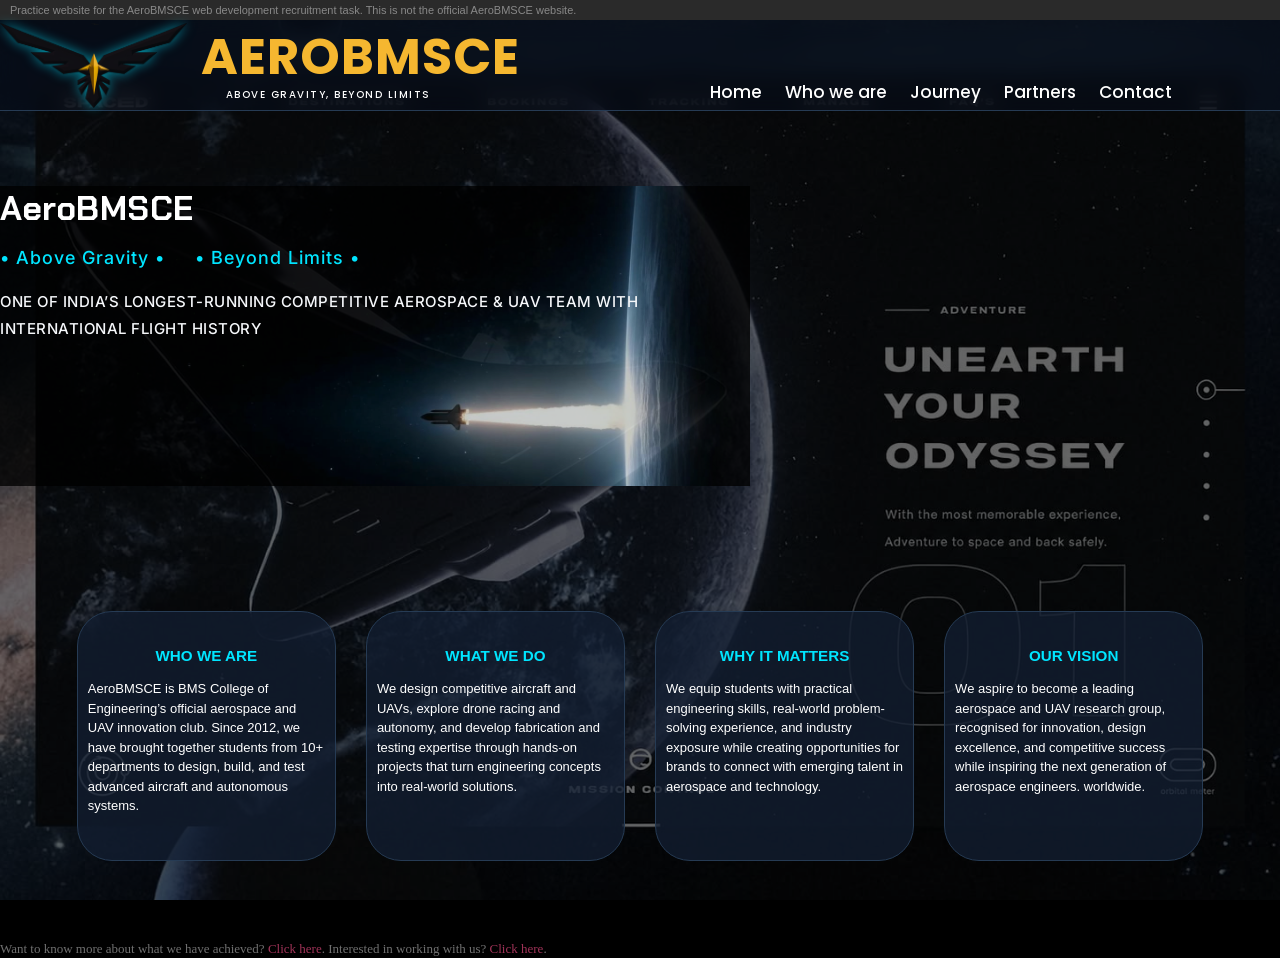
<file: index.html>
<!DOCTYPE html>
<html>
<head>
<meta charset="utf-8">
<meta name="robots" content="noindex">
<title>AeroBMSCE</title>
<link rel="stylesheet" href="style.css">


<link href="https://fonts.googleapis.com/css2?family=Poppins:wght@400;500;600;700&display=swap" rel="stylesheet">
<link rel="preconnect" href="https://fonts.googleapis.com">
<link rel="preconnect" href="https://fonts.gstatic.com" crossorigin>
<link href="https://fonts.googleapis.com/css2?family=Chakra+Petch:wght@600;700&display=swap" rel="stylesheet">
<link href="https://fonts.googleapis.com/css2?family=Inter:wght@400;500;600;700&display=swap" rel="stylesheet">
</head>
<body>

<div class="notice">
  Practice website for the AeroBMSCE web development recruitment task. This is not the official AeroBMSCE website.</div>
  

<div class="top">
  <div class="wrap">
    <a class="brand" href="index.html">
  <img src="images/logo.png" alt="AeroBMSCE logo">
  <div class="brand-text">
    <span class="brand-name">AEROBMSCE</span>
    <span class="brand-tag">ABOVE GRAVITY, BEYOND LIMITS</span>
  </div>
</a>
    <div class="nav">
      <a href="index.html">Home</a>
      <a href="#who">Who we are</a>
      <a href="journey.html">Journey</a>
      <a href="partners.html">Partners</a>
      <a href="contact.html">Contact</a>
    </div>
    <div class="clear"></div>
  </div>
</div>

<div class="hero">
  
  <div class="box" >
     
    <h1>AeroBMSCE</h1>
    <p class="tag">&bull; Above Gravity &bull; &nbsp;&nbsp;&nbsp; &bull; Beyond Limits &bull;</p>
    <p>ONE OF INDIA’S LONGEST-RUNNING COMPETITIVE AEROSPACE &amp; UAV TEAM WITH INTERNATIONAL FLIGHT HISTORY</p>
    
  </div>
</div>






 <section class="about" id="who">
  

  <div class="cards">
    <div class="card">
      <h3>WHO WE ARE</h3>
      <p>AeroBMSCE is BMS College of Engineering’s official aerospace and UAV innovation club. Since 2012, we have brought together students from 10+ departments to design, build, and test advanced aircraft and autonomous systems.
         
      </p>
    </div>
    <div class="card">
      <h3>WHAT WE DO</h3>
      <p>We design competitive aircraft and UAVs, explore drone racing and autonomy, and develop fabrication and testing expertise through hands-on projects that turn engineering concepts into real-world solutions.</p>
    </div>

    <div class="card">
      <h3>WHY IT MATTERS</h3>
      <p> <p>We equip students with practical engineering skills, real-world problem-solving experience, and industry exposure while creating opportunities for brands to connect with emerging talent in aerospace and technology.</p>
   
  
</p>
    </div>

    <div class="card">
      <h3>OUR VISION</h3>
      <p>We aspire to become a leading aerospace and UAV research group, recognised for innovation, design excellence, and competitive success while inspiring the next generation of aerospace engineers.
    worldwide.</p>
    </div>
  </div>
</section>

  <p style="margin-top:30px">Want to know more about what we have achieved? <a href="journey.html">Click here</a>. Interested in working with us? <a href="partners.html">Click here</a>.</p>

</div>

</body>
</html>
</file>
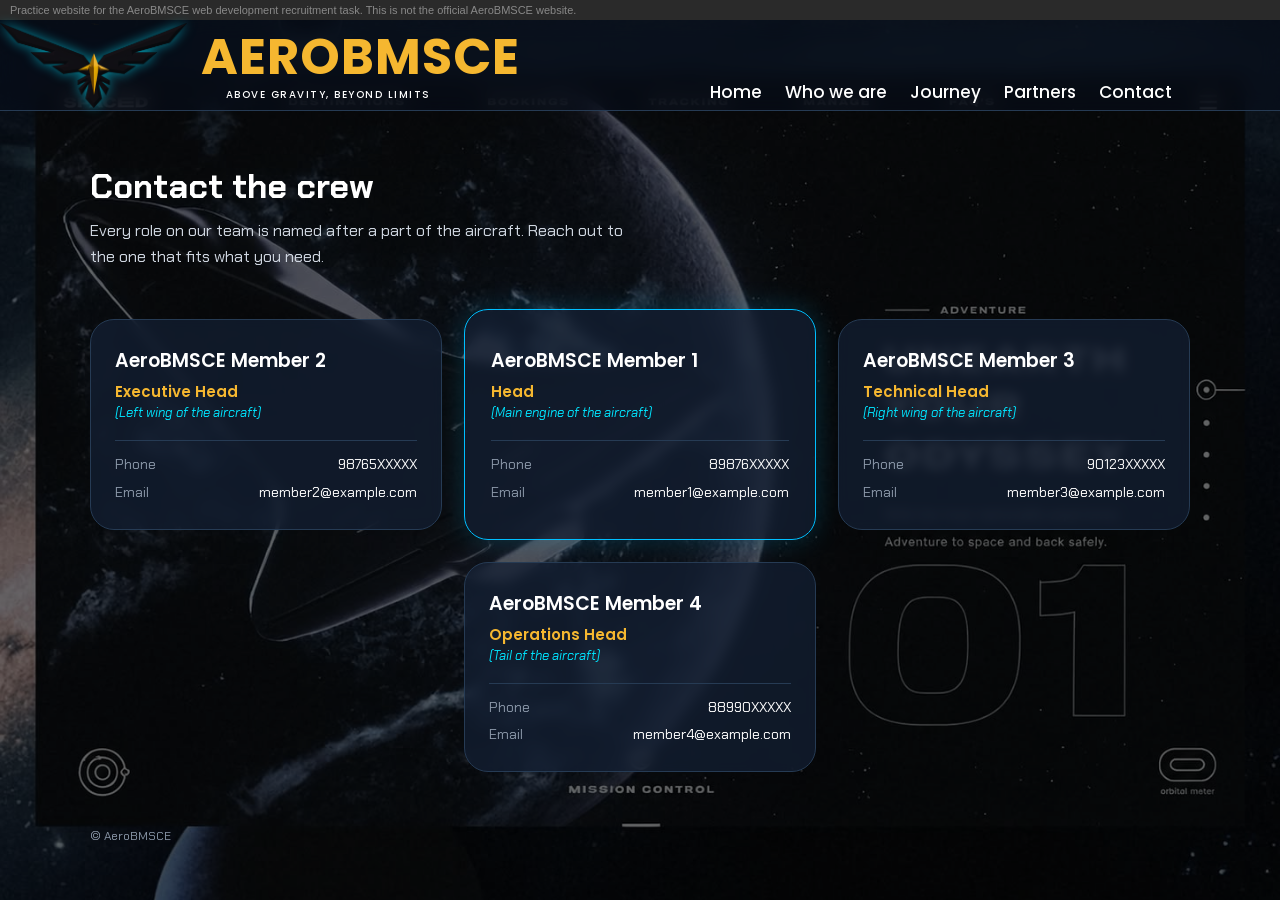
<file: contact.html>
<!DOCTYPE html>
<html lang="en">
<head>
<meta charset="utf-8">
<meta name="viewport" content="width=device-width, initial-scale=1">
<meta name="robots" content="noindex">
<title>Contact - AeroBMSCE</title>
<link rel="stylesheet" href="style.css">
<link rel="stylesheet" href="contact.css">
<link rel="preconnect" href="https://fonts.googleapis.com">
<link rel="preconnect" href="https://fonts.gstatic.com" crossorigin>

<link href="https://fonts.googleapis.com/css2?family=Chakra+Petch:wght@600;700&display=swap" rel="stylesheet">



<link href="https://fonts.googleapis.com/css2?family=Poppins:wght@400;500;600;700&family=Inter:wght@400;500;600;700&display=swap" rel="stylesheet">
</head>
<body>

<div class="notice">Practice website for the AeroBMSCE web development recruitment task. This is not the official AeroBMSCE website.</div>

<div class="top">
  <div class="wrap">
    <a class="brand" href="index.html">
      <img src="images/logo.png" alt="AeroBMSCE logo">
      <div class="brand-text">
        <span class="brand-name">AEROBMSCE</span>
        <span class="brand-tag">ABOVE GRAVITY, BEYOND LIMITS</span>
      </div>
    </a>
    <div class="nav">
      <a href="index.html">Home</a>
      <a href="index.html#who">Who we are</a>
      <a href="journey.html">Journey</a>
      <a href="partners.html">Partners</a>
      <a href="contact.html">Contact</a>
    </div>
    <div class="clear"></div>
  </div>
</div>

<main class="contact">

  <div class="contact-intro">
    <h1>Contact the crew</h1>
    <p>Every role on our team is named after a part of the aircraft. Reach out to the one that fits what you need.</p>
  </div>

  <div class="crew">

    <article class="member member-engine">
      <h2>AeroBMSCE Member 1</h2>
      <p class="role">Head</p>
      <p class="part">(Main engine of the aircraft)</p>
      <ul class="details">
        <li><span>Phone</span><a href="tel:+9189876XXXXX">89876XXXXX</a></li>
        <li><span>Email</span><a href="mailto:member1@example.com">member1@example.com</a></li>
      </ul>
    </article>

    <article class="member member-left">
      <h2>AeroBMSCE Member 2</h2>
      <p class="role">Executive Head</p>
      <p class="part">(Left wing of the aircraft)</p>
      <ul class="details">
        <li><span>Phone</span><a href="tel:+9198765XXXXX">98765XXXXX</a></li>
        <li><span>Email</span><a href="mailto:member2@example.com">member2@example.com</a></li>
      </ul>
    </article>

    <article class="member member-right">
      <h2>AeroBMSCE Member 3</h2>
      <p class="role">Technical Head</p>
      <p class="part">(Right wing of the aircraft)</p>
      <ul class="details">
        <li><span>Phone</span><a href="tel:+9190123XXXXX">90123XXXXX</a></li>
        <li><span>Email</span><a href="mailto:member3@example.com">member3@example.com</a></li>
      </ul>
    </article>

    <article class="member member-tail">
      <h2>AeroBMSCE Member 4</h2>
      <p class="role">Operations Head</p>
      <p class="part">(Tail of the aircraft)</p>
      <ul class="details">
        <li><span>Phone</span><a href="tel:+9188990XXXXX">88990XXXXX</a></li>
        <li><span>Email</span><a href="mailto:member4@example.com">member4@example.com</a></li>
      </ul>
    </article>

  </div>

  <div class="footer">&copy; AeroBMSCE</div>

</main>

</body>
</html>
</file>
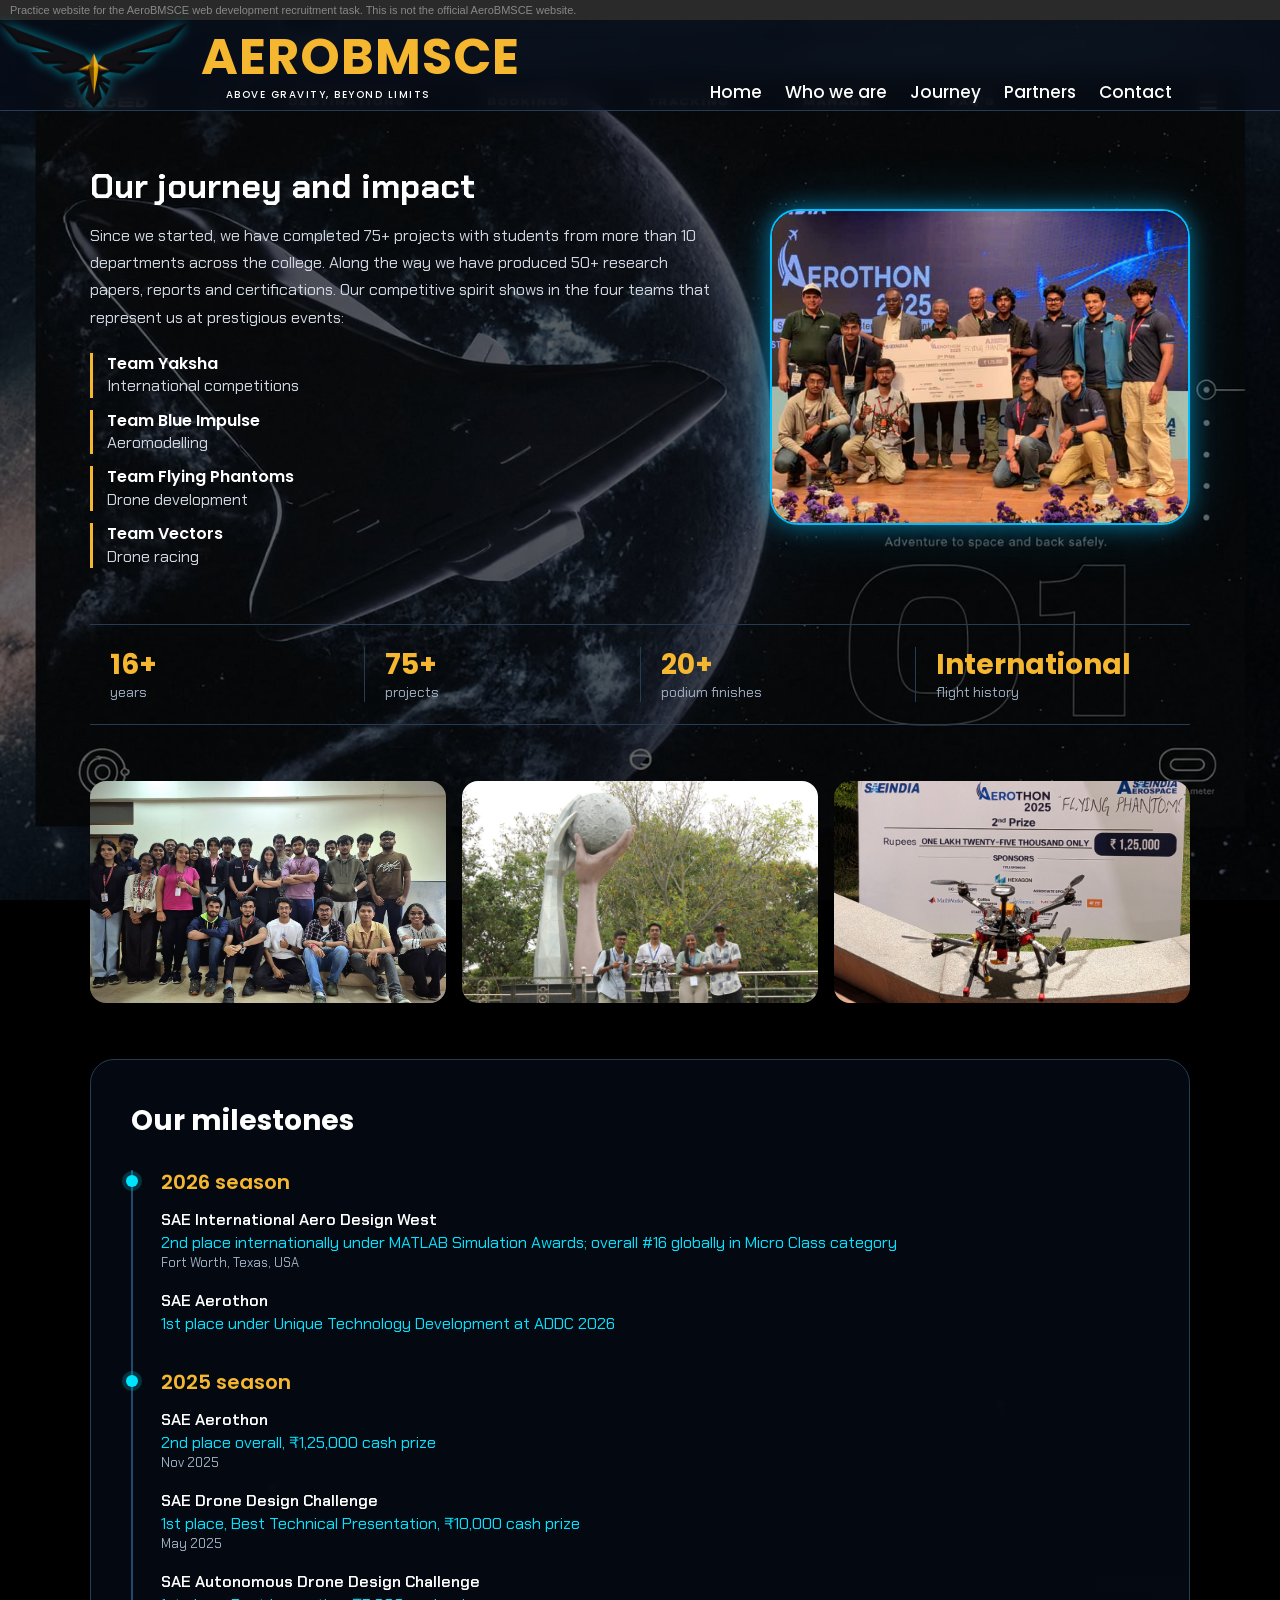
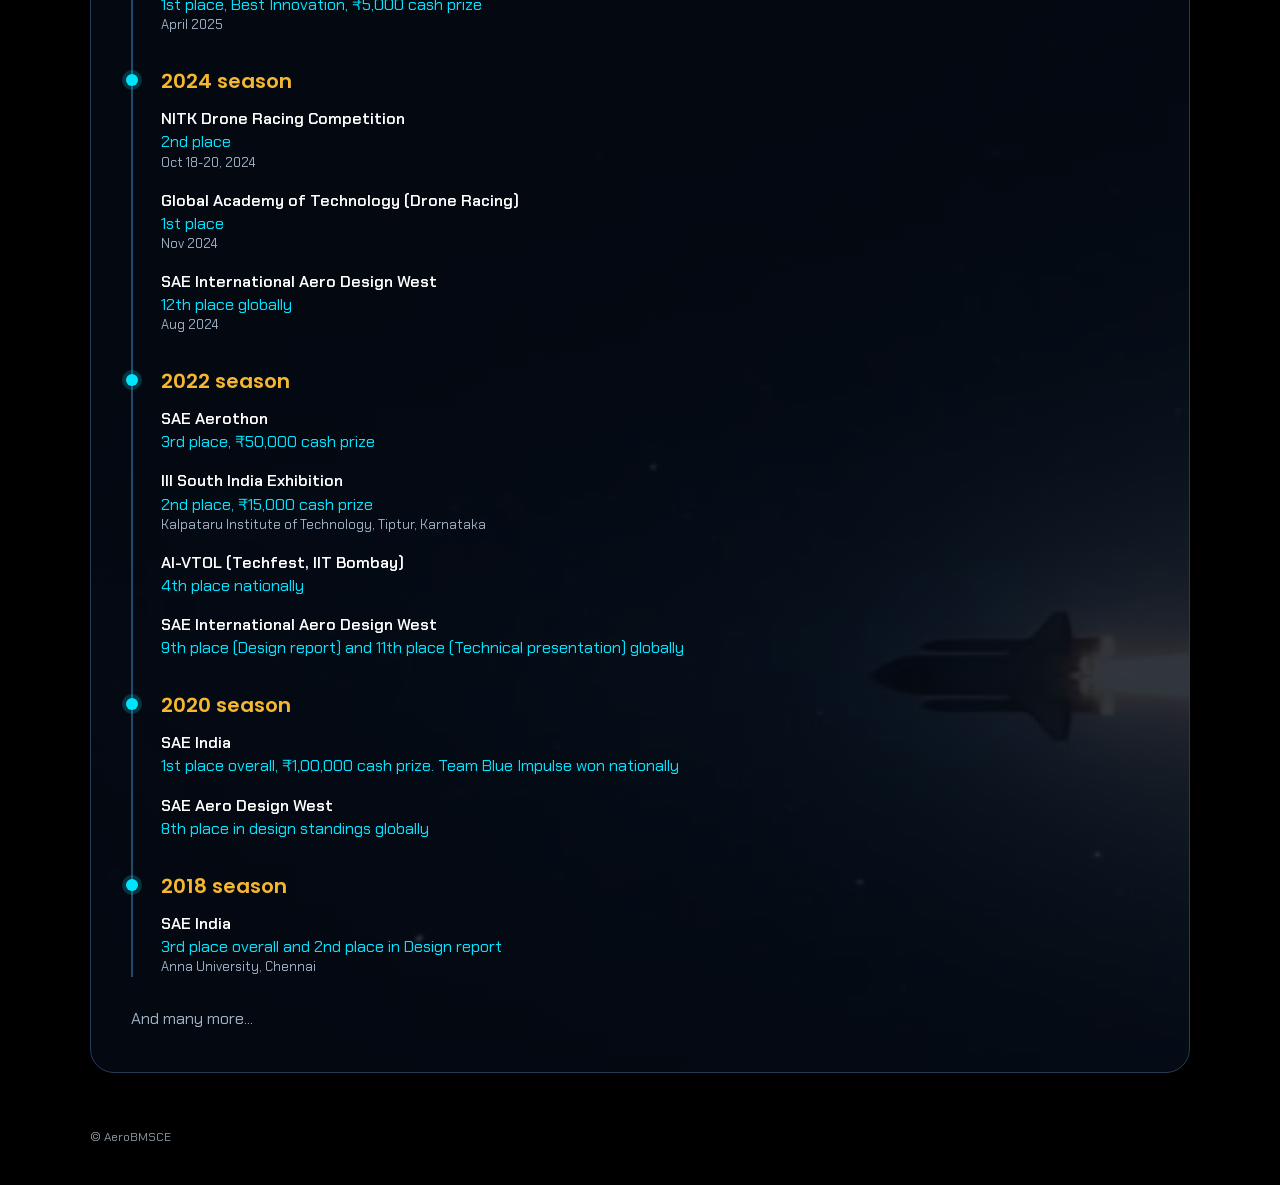
<file: journey.html>
<!DOCTYPE html>
<html lang="en">
<head>
<meta charset="utf-8">
<meta name="viewport" content="width=device-width, initial-scale=1">
<meta name="robots" content="noindex">
<title>Journey - AeroBMSCE</title>
<link rel="stylesheet" href="style.css">
<link rel="stylesheet" href="journey.css">
<link rel="preconnect" href="https://fonts.googleapis.com">
<link rel="preconnect" href="https://fonts.gstatic.com" crossorigin>
<link href="https://fonts.googleapis.com/css2?family=Chakra+Petch:wght@600;700&display=swap" rel="stylesheet">
<link href="https://fonts.googleapis.com/css2?family=Poppins:wght@400;500;600;700&family=Inter:wght@400;500;600;700&display=swap" rel="stylesheet">
<script src="script.js"></script>
</head>
<body>

<div class="notice">Practice website for the AeroBMSCE web development recruitment task. This is not the official AeroBMSCE website.</div>

<div class="top">
  <div class="wrap">
    <a class="brand" href="index.html">
      <img src="images/logo.png" alt="AeroBMSCE logo">
      <div class="brand-text">
        <span class="brand-name">AEROBMSCE</span>
        <span class="brand-tag">ABOVE GRAVITY, BEYOND LIMITS</span>
      </div>
    </a>
    <div class="nav">
      <a href="index.html">Home</a>
      <a href="index.html#who">Who we are</a>
      <a href="journey.html">Journey</a>
      <a href="partners.html">Partners</a>
      <a href="contact.html">Contact</a>
    </div>
    <div class="clear"></div>
  </div>
</div>

<main class="journey">

  <!-- TOP: text on the left, slideshow box on the right -->
  <section class="journey-top">

    <div class="journey-text">
      <h1>Our journey and impact</h1>
      <p>Since we started, we have completed 75+ projects with students from more than 10 departments across the college. Along the way we have produced 50+ research papers, reports and certifications. Our competitive spirit shows in the four teams that represent us at prestigious events:</p>

      <ul class="teams">
        <li><strong>Team Yaksha</strong> International competitions</li>
        <li><strong>Team Blue Impulse</strong> Aeromodelling</li>
        <li><strong>Team Flying Phantoms</strong> Drone development</li>
        <li><strong>Team Vectors</strong> Drone racing</li>
      </ul>
    </div>

    <!-- the slideshow box. script.js changes the src of the img with id="slide" every 2 seconds -->
    <div class="slide-frame">
      <img id="slide" src="images/photo1.jpg" alt="AeroBMSCE team photo">
    </div>

  </section>

  <!-- STATS: a simple row split by thin lines -->
  <div class="stats">
    <div><strong>16+</strong> years</div>
    <div><strong>75+</strong> projects</div>
    <div><strong>20+</strong> podium finishes</div>
    <div><strong>International</strong> flight history</div>
  </div>

  <!-- GALLERY -->
  <div class="gallery">
    <img src="images/photo5.jpg" alt="AeroBMSCE event photo">
    <img src="images/photo6.jpg" alt="AeroBMSCE event photo">
    <img src="images/photo7.jpg" alt="AeroBMSCE event photo">
  </div>

  <!-- MILESTONES: one big box with AERO8 as background, a timeline inside -->
  <section class="milestones">
    <h2>Our milestones</h2>

    <div class="timeline">

      <section class="season">
        <h3>2026 season</h3>
        <ul>
          <li>
            <span class="event">SAE International Aero Design West</span>
            <span class="result">2nd place internationally under MATLAB Simulation Awards; overall #16 globally in Micro Class category</span>
            <span class="meta">Fort Worth, Texas, USA</span>
          </li>
          <li>
            <span class="event">SAE Aerothon</span>
            <span class="result">1st place under Unique Technology Development at ADDC 2026</span>
          </li>
        </ul>
      </section>

      <section class="season">
        <h3>2025 season</h3>
        <ul>
          <li>
            <span class="event">SAE Aerothon</span>
            <span class="result">2nd place overall, ₹1,25,000 cash prize</span>
            <span class="meta">Nov 2025</span>
          </li>
          <li>
            <span class="event">SAE Drone Design Challenge</span>
            <span class="result">1st place, Best Technical Presentation, ₹10,000 cash prize</span>
            <span class="meta">May 2025</span>
          </li>
          <li>
            <span class="event">SAE Autonomous Drone Design Challenge</span>
            <span class="result">1st place, Best Innovation, ₹5,000 cash prize</span>
            <span class="meta">April 2025</span>
          </li>
        </ul>
      </section>

      <section class="season">
        <h3>2024 season</h3>
        <ul>
          <li>
            <span class="event">NITK Drone Racing Competition</span>
            <span class="result">2nd place</span>
            <span class="meta">Oct 18-20, 2024</span>
          </li>
          <li>
            <span class="event">Global Academy of Technology (Drone Racing)</span>
            <span class="result">1st place</span>
            <span class="meta">Nov 2024</span>
          </li>
          <li>
            <span class="event">SAE International Aero Design West</span>
            <span class="result">12th place globally</span>
            <span class="meta">Aug 2024</span>
          </li>
        </ul>
      </section>

      <section class="season">
        <h3>2022 season</h3>
        <ul>
          <li>
            <span class="event">SAE Aerothon</span>
            <span class="result">3rd place, ₹50,000 cash prize</span>
          </li>
          <li>
            <span class="event">lll South India Exhibition</span>
            <span class="result">2nd place, ₹15,000 cash prize</span>
            <span class="meta">Kalpataru Institute of Technology, Tiptur, Karnataka</span>
          </li>
          <li>
            <span class="event">AI-VTOL (Techfest, IIT Bombay)</span>
            <span class="result">4th place nationally</span>
          </li>
          <li>
            <span class="event">SAE International Aero Design West</span>
            <span class="result">9th place (Design report) and 11th place (Technical presentation) globally</span>
          </li>
        </ul>
      </section>

      <section class="season">
        <h3>2020 season</h3>
        <ul>
          <li>
            <span class="event">SAE India</span>
            <span class="result">1st place overall, ₹1,00,000 cash prize. Team Blue Impulse won nationally</span>
          </li>
          <li>
            <span class="event">SAE Aero Design West</span>
            <span class="result">8th place in design standings globally</span>
          </li>
        </ul>
      </section>

      <section class="season">
        <h3>2018 season</h3>
        <ul>
          <li>
            <span class="event">SAE India</span>
            <span class="result">3rd place overall and 2nd place in Design report</span>
            <span class="meta">Anna University, Chennai</span>
          </li>
        </ul>
      </section>

    </div>

    <p class="more">And many more...</p>
  </section>

  <div class="footer">&copy; AeroBMSCE</div>

</main>

</body>
</html>
</file>
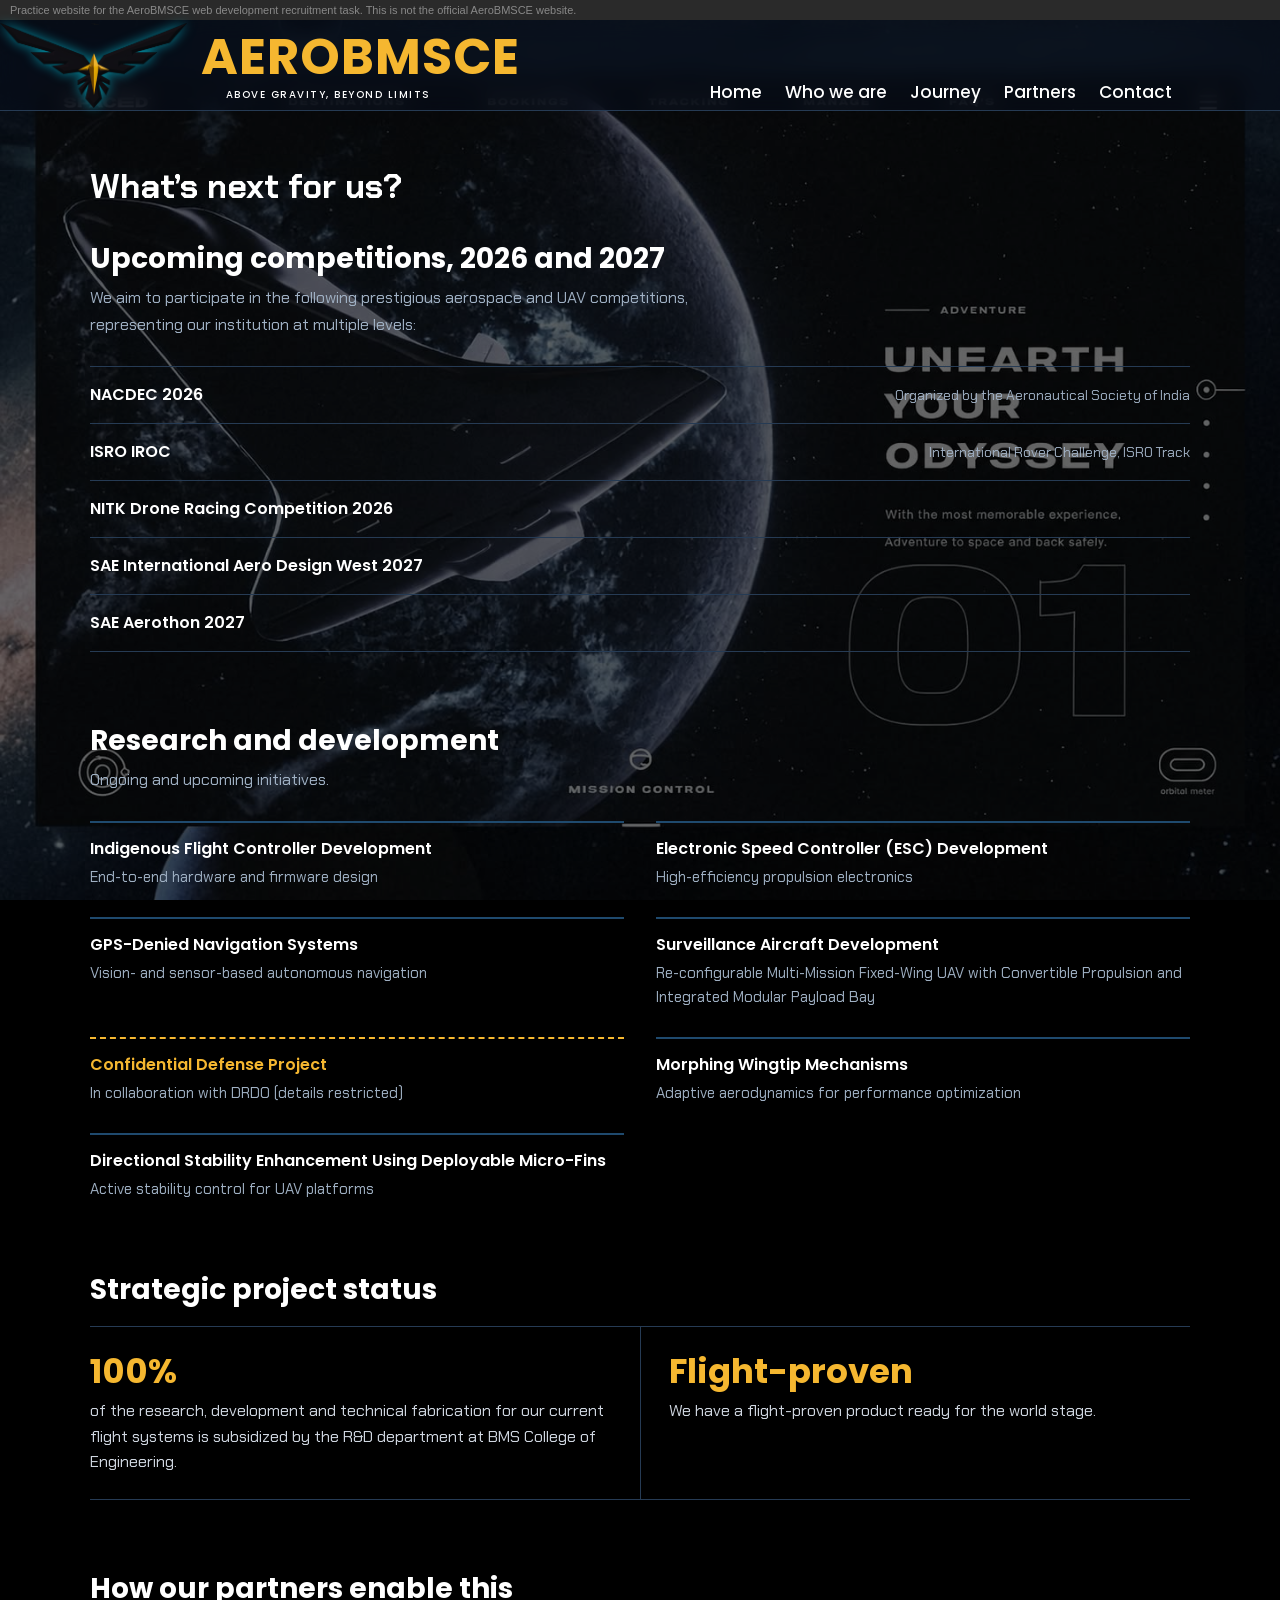
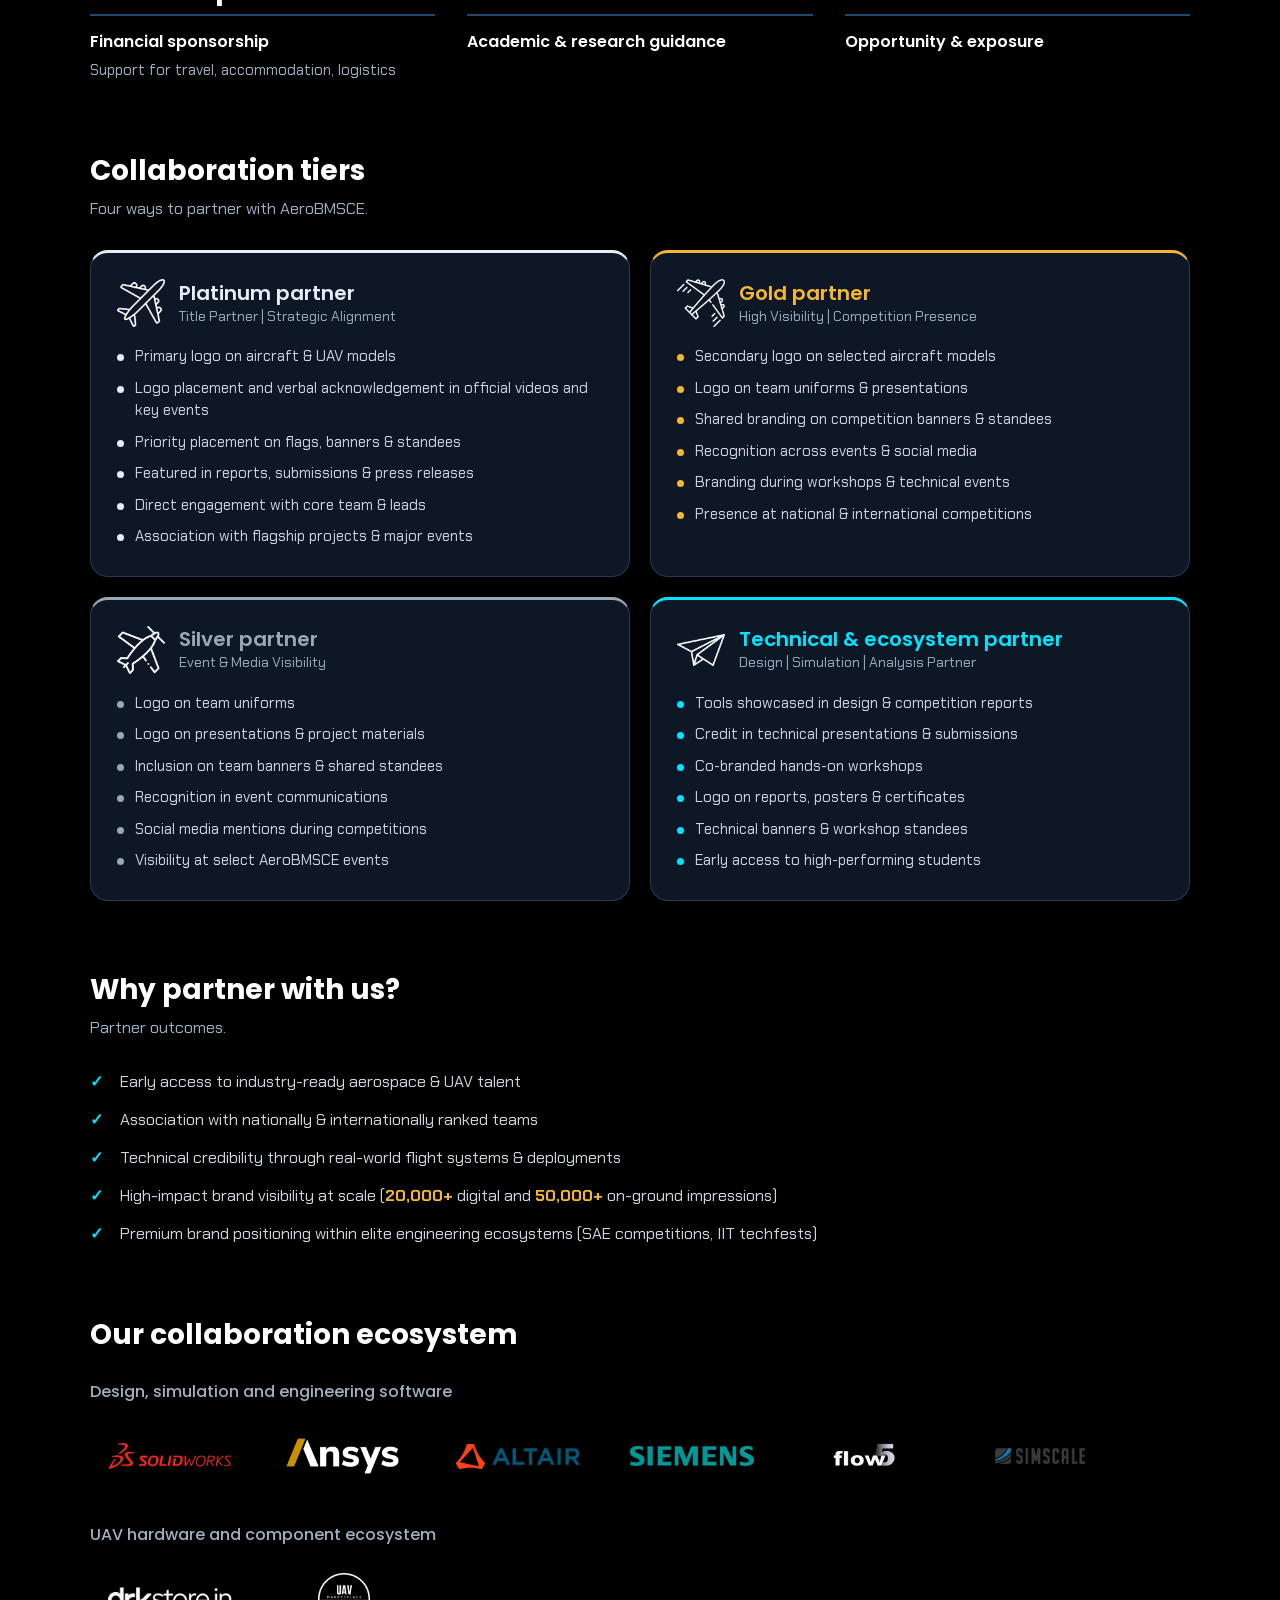
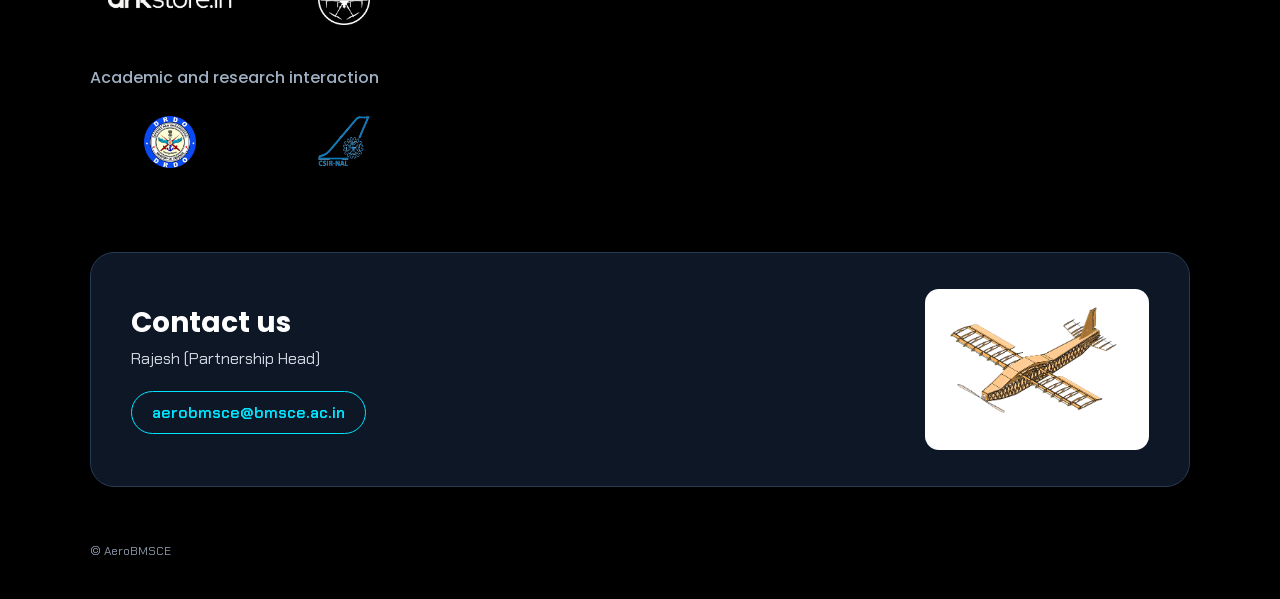
<file: partners.html>
<!DOCTYPE html>
<html lang="en">
<head>
<meta charset="utf-8">
<meta name="viewport" content="width=device-width, initial-scale=1">
<meta name="robots" content="noindex">
<title>Partners - AeroBMSCE</title>
<link rel="stylesheet" href="style.css">
<link rel="stylesheet" href="partners.css">
<link rel="preconnect" href="https://fonts.googleapis.com">
<link href="https://fonts.googleapis.com/css2?family=Chakra+Petch:wght@600;700&display=swap" rel="stylesheet">
<link rel="preconnect" href="https://fonts.gstatic.com" crossorigin>
<link href="https://fonts.googleapis.com/css2?family=Poppins:wght@400;500;600;700&family=Inter:wght@400;500;600;700&display=swap" rel="stylesheet">
</head>
<body>

<div class="notice">Practice website for the AeroBMSCE web development recruitment task. This is not the official AeroBMSCE website.</div>

<div class="top">
  <div class="wrap">
    <a class="brand" href="index.html">
      <img src="images/logo.png" alt="AeroBMSCE logo">
      <div class="brand-text">
        <span class="brand-name">AEROBMSCE</span>
        <span class="brand-tag">ABOVE GRAVITY, BEYOND LIMITS</span>
      </div>
    </a>
    <div class="nav">
      <a href="index.html">Home</a>
      <a href="index.html#who">Who we are</a>
      <a href="journey.html">Journey</a>
      <a href="partners.html">Partners</a>
      <a href="contact.html">Contact</a>
    </div>
    <div class="clear"></div>
  </div>
</div>

<main class="partners">

  <!-- INTRO + UPCOMING COMPETITIONS -->
  <h1>What’s next for us?</h1>

  <section class="block first">
    <h2>Upcoming competitions, 2026 and 2027</h2>
    <p class="lead">We aim to participate in the following prestigious aerospace and UAV competitions, representing our institution at multiple levels:</p>

    <!-- one row per competition, split by thin lines -->
    <ul class="schedule">
      <li><strong>NACDEC 2026</strong><span>Organized by the Aeronautical Society of India</span></li>
      <li><strong>ISRO IROC</strong><span>International Rover Challenge, ISRO Track</span></li>
      <li><strong>NITK Drone Racing Competition 2026</strong></li>
      <li><strong>SAE International Aero Design West 2027</strong></li>
      <li><strong>SAE Aerothon 2027</strong></li>
    </ul>
  </section>

  <!-- RESEARCH AND DEVELOPMENT -->
  <section class="block">
    <h2>Research and development</h2>
    <p class="lead">Ongoing and upcoming initiatives.</p>

    <ul class="points points-two">
      <li><strong>Indigenous Flight Controller Development</strong><span>End-to-end hardware and firmware design</span></li>
      <li><strong>Electronic Speed Controller (ESC) Development</strong><span>High-efficiency propulsion electronics</span></li>
      <li><strong>GPS-Denied Navigation Systems</strong><span>Vision- and sensor-based autonomous navigation</span></li>
      <li><strong>Surveillance Aircraft Development</strong><span>Re-configurable Multi-Mission Fixed-Wing UAV with Convertible Propulsion and Integrated Modular Payload Bay</span></li>
      <li class="restricted"><strong>Confidential Defense Project</strong><span>In collaboration with DRDO (details restricted)</span></li>
      <li><strong>Morphing Wingtip Mechanisms</strong><span>Adaptive aerodynamics for performance optimization</span></li>
      <li><strong>Directional Stability Enhancement Using Deployable Micro-Fins</strong><span>Active stability control for UAV platforms</span></li>
    </ul>
  </section>

  <!-- STRATEGIC PROJECT STATUS -->
  <section class="block">
    <h2>Strategic project status</h2>

    <div class="status">
      <div>
        <strong>100%</strong>
        of the research, development and technical fabrication for our current flight systems is subsidized by the R&amp;D department at BMS College of Engineering.
      </div>
      <div>
        <strong>Flight-proven</strong>
        We have a flight-proven product ready for the world stage.
      </div>
    </div>
  </section>

  <!-- HOW PARTNERS HELP -->
  <section class="block">
    <h2>How our partners enable this</h2>

    <ul class="points">
      <li><strong>Financial sponsorship</strong><span>Support for travel, accommodation, logistics</span></li>
      <li><strong>Academic &amp; research guidance</strong></li>
      <li><strong>Opportunity &amp; exposure</strong></li>
    </ul>
  </section>

  <!-- COLLABORATION TIERS: the one colourful part of the page -->
  <section class="block">
    <h2>Collaboration tiers</h2>
    <p class="lead">Four ways to partner with AeroBMSCE.</p>

    <div class="tiers">

      <article class="tier tier-platinum">
        <div class="tier-head">
          <img class="tier-icon" src="images/icon-platinum.png" alt="">
          <div>
            <h3>Platinum partner</h3>
            <p class="tier-sub">Title Partner | Strategic Alignment</p>
          </div>
        </div>
        <ul>
          <li>Primary logo on aircraft &amp; UAV models</li>
          <li>Logo placement and verbal acknowledgement in official videos and key events</li>
          <li>Priority placement on flags, banners &amp; standees</li>
          <li>Featured in reports, submissions &amp; press releases</li>
          <li>Direct engagement with core team &amp; leads</li>
          <li>Association with flagship projects &amp; major events</li>
        </ul>
      </article>

      <article class="tier tier-gold">
        <div class="tier-head">
          <img class="tier-icon" src="images/icon-gold.png" alt="">
          <div>
            <h3>Gold partner</h3>
            <p class="tier-sub">High Visibility | Competition Presence</p>
          </div>
        </div>
        <ul>
          <li>Secondary logo on selected aircraft models</li>
          <li>Logo on team uniforms &amp; presentations</li>
          <li>Shared branding on competition banners &amp; standees</li>
          <li>Recognition across events &amp; social media</li>
          <li>Branding during workshops &amp; technical events</li>
          <li>Presence at national &amp; international competitions</li>
        </ul>
      </article>

      <article class="tier tier-silver">
        <div class="tier-head">
          <img class="tier-icon" src="images/icon-silver.png" alt="">
          <div>
            <h3>Silver partner</h3>
            <p class="tier-sub">Event &amp; Media Visibility</p>
          </div>
        </div>
        <ul>
          <li>Logo on team uniforms</li>
          <li>Logo on presentations &amp; project materials</li>
          <li>Inclusion on team banners &amp; shared standees</li>
          <li>Recognition in event communications</li>
          <li>Social media mentions during competitions</li>
          <li>Visibility at select AeroBMSCE events</li>
        </ul>
      </article>

      <article class="tier tier-technical">
        <div class="tier-head">
          <img class="tier-icon" src="images/icon-technical.png" alt="">
          <div>
            <h3>Technical &amp; ecosystem partner</h3>
            <p class="tier-sub">Design | Simulation | Analysis Partner</p>
          </div>
        </div>
        <ul>
          <li>Tools showcased in design &amp; competition reports</li>
          <li>Credit in technical presentations &amp; submissions</li>
          <li>Co-branded hands-on workshops</li>
          <li>Logo on reports, posters &amp; certificates</li>
          <li>Technical banners &amp; workshop standees</li>
          <li>Early access to high-performing students</li>
        </ul>
      </article>

    </div>
  </section>

  <!-- WHY PARTNER -->
  <section class="block">
    <h2>Why partner with us?</h2>
    <p class="lead">Partner outcomes.</p>

    <ul class="outcomes">
      <li>Early access to industry-ready aerospace &amp; UAV talent</li>
      <li>Association with nationally &amp; internationally ranked teams</li>
      <li>Technical credibility through real-world flight systems &amp; deployments</li>
      <li>High-impact brand visibility at scale (<strong>20,000+</strong> digital and <strong>50,000+</strong> on-ground impressions)</li>
      <li>Premium brand positioning within elite engineering ecosystems (SAE competitions, IIT techfests)</li>
    </ul>
  </section>

  <!-- COLLABORATION ECOSYSTEM: logos sit on light tiles so they show on the dark page -->
  <section class="block">
    <h2>Our collaboration ecosystem</h2>

    <div class="logo-group">
      <h3>Design, simulation and engineering software</h3>
      <div class="logo-wall">
        <div class="logo-tile"><img src="images/solidworks.png" alt="SolidWorks"></div>
        <div class="logo-tile"><img src="images/ansys.png" alt="Ansys"></div>
        <div class="logo-tile"><img src="images/altair.png" alt="Altair"></div>
        <div class="logo-tile"><img src="images/siemens.png" alt="Siemens"></div>
        <div class="logo-tile"><img src="images/flow5.png" alt="flow5"></div>
        <div class="logo-tile"><img src="images/simscale.png" alt="SimScale"></div>
      </div>
    </div>

    <div class="logo-group">
      <h3>UAV hardware and component ecosystem</h3>
      <div class="logo-wall">
        <div class="logo-tile"><img src="images/drkstore.png" alt="DRK Store"></div>
        <div class="logo-tile"><img src="images/uav-marketplace.png" alt="UAV Marketplace"></div>
      </div>
    </div>

    <div class="logo-group">
      <h3>Academic and research interaction</h3>
      <div class="logo-wall">
        <div class="logo-tile"><img src="images/drdo.png" alt="DRDO"></div>
        <div class="logo-tile"><img src="images/csir-nal.png" alt="CSIR-NAL"></div>
      </div>
    </div>
  </section>

  <!-- CONTACT BAND -->
  <section class="contact-band">
    <div>
      <h2>Contact us</h2>
      <p>Rajesh (Partnership Head)</p>
      <a class="mail-btn" href="mailto:aerobmsce@bmsce.ac.in">aerobmsce@bmsce.ac.in</a>
    </div>
    <div class="cad-tile">
      <img src="images/cad-plane.png" alt="CAD drawing of the aircraft">
    </div>
  </section>

  <div class="footer">&copy; AeroBMSCE</div>

</main>

</body>
</html>
</file>
<file: style.css>
html, body {
    height: 100%;
    margin: 0;
    scroll-behavior: smooth;
}

#main {
    height: 100%;
    width: 100%;
    
    
}
body {
  margin: 0;
  background:black;
  color: #707070;
  font-family: "Times New Roman", serif;
  font-size: 13px;
  
  
}
body::before {
  content: "";
  position: fixed;
  inset: 0;
  background: url(images/AERO2.jpeg) center/cover no-repeat;
  opacity: 0.4;      /* change this number to fade it more or less */
  z-index: -1;
}
html {
    min-height: 100%;
}


.notice {
  background: #2a2a2a;
  color: #888;
  font-family: Arial, sans-serif;
  font-size: 11px;
  padding: 4px 10px;
}
.top .wrap{
  position:relative;
  background-color: white;
}

.wrap {
  max-width: 1000px;
  width: 100%;
  margin: 0 auto;
  padding: 0;
  box-sizing: border-box;
  height:200px;
  
}

/* header + nav */



.top img {
  display: block;
  max-width: 100%;
  height:200px;
  
  
  
}
.about {
    
    background: transparent;
    padding: 50px 6%;
}


.cards {
    display: grid;
    grid-template-columns: repeat(4, minmax(0, 1fr));
    gap: 30px;
}

.card {
    min-height: 250px;
    padding: 20px 10px;
    box-sizing: border-box;
    background: #131F33;
    border: 1px solid #263B54;
    border-radius: 35px;
    transition: 0.3s ease;
    background: rgba(19,31,51,0.75);
    
}

.card h3 {
    color:#00E5FF;
    font-family:Arial, Helvetica, sans-serif;
    text-align: center;
}

.card p {
    color:white;
    line-height: 1.5;
    font-family: "Trebuchet MS", sans-serif;
    text-align:left;
}

.card:hover {
    transform: translateY(-5px);
    border-color: #00BFFF;
    box-shadow: 0 0 15px #00BFFF44;
}

@media (max-width: 900px) {
    .cards {
        grid-template-columns: repeat(2, 1fr);
    }
}

@media (max-width: 500px) {
    .cards {
        grid-template-columns: 1fr;
    }
}

.nav {
  
  margin-top: 90px;
  
  font-size: 12px;
  position:absolute;
  left:10px;
  bottom:5px;
  font-weight: 300;
  margin-left: 680px;

    
}


.nav a {
  margin-left:20px;
  color: white;

  
  font-family: 'Poppins', sans-serif;
  font-weight: 500;
  font-size: 17px;
  

}
.nav a:hover{
  color:#00E5FF
  ;

}
.clear { clear: both; }

a { color: #a03358; text-decoration: none; }
a:hover { text-decoration: none; }
a:focus { outline: none; }

/* hero */

.hero{
  min-height:450px;
  width:100%;
  display:flex;
  align-items: center;
  box-sizing: border-box;
}
.hero .box {
  width:100%;
  margin:0;
  position:relative;
  max-width: 750px;
  box-sizing: border-box;
  height:300px;
  
  
  
  isolation: isolate;
}
.hero .box::before {
  content: "";
  position: absolute;
  inset: 0;
  background: url(images/AERO8.jpeg) center/cover;
  opacity: 0.78;
  z-index: -1;
}
.logo {
  position: relative;
  width: 300px;   /* set to your logo size */
  height: 150px;
}

/* stack all 3 images exactly on top of each other */
/* HERO HEADING */
.hero h1 {
    color: #FFFFFF;
    font-family: "Chakra Petch", "Segoe UI", sans-serif;
    font-size: 34px;
    font-weight: 700;
    letter-spacing: 0.5px;
    margin: 0 0 12px;
}

/* TAGLINE: Above Gravity • Beyond Limits */
.hero .tag {
    color:#00E5FF;
    font-family: "Inter", "Segoe UI", sans-serif;
    font-size: 18px;
    font-weight: 500;
    letter-spacing: 1px;
    margin-bottom: 14px;
}

/* DESCRIPTION BELOW THE TAGLINE */
.hero p {
    color: #F5F7FA;
    font-family: "Inter", "Segoe UI", sans-serif;
    font-size: 15px;
    font-weight: 500;
    line-height: 1.8;
    letter-spacing: 0.5px;
    margin: 0;
    max-width: 850px;
}


  


/* headings */
h4.sec {
  color: #f5b730;
  font-family: Impact, "Arial Black", sans-serif;
  font-size: 22px;
  font-weight: normal;
  margin: 40px 0 8px 0;
}
h1.sec {
  color:white;
  font-family: Impact, "Arial Black", sans-serif;
  font-size: 26px;
  font-weight: normal;
  margin: 40px 0 8px 0;
}
h2.sub {
  color: #f5b730;
  font-family: "Trebuchet MS", sans-serif;
  font-size: 15px;
  margin: 24px 0 6px 0;
}

p, li { line-height: 1.3; }
li { margin-bottom: 3px; }

/* journey page */
.slide-box { float: right; width: 420px; margin-left: 30px; }
#slide { width: 420px; }
.gallery img { width: 300px; height: 170px; margin: 0 14px 14px 0; }
.ms {
  background: #6a1b34;
  color: #d8c3c9;
  padding: 16px 20px;
  font-size: 12px;
  line-height: 1.25;
  margin-top: 10px;
}
.credit { color: #f5b730; font-size: 15px; font-weight: bold; }

/* tiers */
table.tiers { width: 1440px; border-collapse: collapse; margin-top: 10px; }
table.tiers td {
  width: 360px;
  background: #6a1b34;
  color: #d8c3c9;
  font-size: 11px;
  vertical-align: top;
  padding: 10px;
  border: 1px solid #141414;
}
table.tiers td img { width: 40px; height: 40px; }
table.tiers td b { color: #f5b730; font-size: 14px; }

/* logos */
.logos img { width: 140px; height: 60px; margin: 6px 22px 6px 0; }

.footer { margin: 60px 0 20px 0; font-size: 10px; color: #555; }
/* slim header: logo left, nav right */
/* ===== HEADER ===== */
.top {
  background: rgba(8, 14, 27, 0.6);
  backdrop-filter: blur(10px);
  border-bottom: 1px solid #263B54;
}

.top .wrap {
  display: flex;
  align-items: center;
  height: 90px;
  padding: 0 24px;
  background: transparent;
}

/* logo on a small white badge */
/* logo: eagle + text */
.top .wrap {
  max-width: none;        /* full width, so the eagle sits at the far left */
  padding: 0 ;
}

.top .brand {
  display: flex;
  align-items: center;
  gap: 14px;
  text-decoration: none;
}

.top img {
  height: 85px;
  width: auto;
  filter: drop-shadow(0 0 6px rgba(0, 229, 255, 0.6));
}

.brand-text {
  display: flex;
  flex-direction: column;
  line-height: 1.1;
}
.brand-name {
  font-family: 'Poppins', sans-serif;
  font-weight: 700;
  font-size: 50px;
  color: #f5b730;
  letter-spacing: 1px;

}
.brand-tag {
  font-family: 'Poppins', sans-serif;
  font-weight: 500;
  font-size: 10px;
  color: white;
  letter-spacing: 1.5px;
  margin-top: 4px;
  margin-left: 25px;
  
}
</file>
<file: contact.css>
/* ===== CONTACT PAGE ===== */

.contact {
  max-width: 1100px;
  margin: 0 auto;
  padding: 56px 6% 40px;
  font-family: "Chakra Petch", "Segoe UI", sans-serif;
  color: #cfd6e0;
}

.contact-intro {
  max-width: 560px;
  margin-bottom: 40px;
}
.contact-intro h1 {
  margin: 0 0 12px;
  font-family: "Chakra Petch", "Segoe UI", sans-serif;
  font-size: 34px;
  font-weight: 700;
  line-height: 1.15;
  color: #ffffff;
}
.contact-intro p {
  margin: 0;
  font-size: 16px;
  line-height: 1.6;
}

/* the crew is laid out like an aircraft seen from above:
   wings either side of the engine, tail at the back */
.crew {
  display: grid;
  grid-template-columns: repeat(3, minmax(0, 1fr));
  grid-template-areas:
    "left engine right"
    ".    tail   .";
  gap: 22px;
}
.member-engine { grid-area: engine; }
.member-left   { grid-area: left; }
.member-right  { grid-area: right; }
.member-tail   { grid-area: tail; }

.member-left,
.member-right {
  align-self: center;
}

/* cards */
.member {
  box-sizing: border-box;
  padding: 26px 24px;
  background: rgba(19, 31, 51, 0.75);
  backdrop-filter: blur(6px);
  border: 1px solid #263B54;
  border-radius: 24px;
  transition: border-color 0.3s ease, box-shadow 0.3s ease;
}
.member:hover {
  border-color: #00BFFF;
  box-shadow: 0 0 18px #00BFFF44;
}

/* the head is the engine, so it gets the glow */
.member-engine {
  padding: 36px 26px;
  border-color: #00BFFF;
  box-shadow: 0 0 28px #00BFFF33;
}

.member h2 {
  margin: 0 0 6px;
  font-family: 'Poppins', sans-serif;
  font-size: 19px;
  font-weight: 600;
  color: #ffffff;
}
.member .role {
  margin: 0;
  font-family: 'Poppins', sans-serif;
  font-size: 15px;
  font-weight: 600;
  line-height: 1.4;
  color: #f5b730;
}
.member .part {
  margin: 2px 0 18px;
  font-size: 13px;
  font-style: italic;
  line-height: 1.4;
  color: #00E5FF;
}

/* contact details */
.details {
  list-style: none;
  margin: 0;
  padding: 14px 0 0;
  border-top: 1px solid #263B54;
}
.details li {
  display: flex;
  justify-content: space-between;
  gap: 12px;
  margin: 0 0 8px;
  font-size: 14px;
  line-height: 1.4;
}
.details li:last-child {
  margin-bottom: 0;
}
.details li span {
  color: #8a97a8;
}
.member a {
  color: #ffffff;
  text-align: right;
  overflow-wrap: anywhere;
}
.member a:hover {
  color: #00E5FF;
}
.member a:focus-visible {
  outline: 2px solid #00E5FF;
  outline-offset: 3px;
  border-radius: 4px;
}

.contact .footer {
  margin: 56px 0 0;
  font-size: 12px;
  color: #8a97a8;
}

/* tablet: engine on top, wings side by side, tail at the bottom */
@media (max-width: 900px) {
  .crew {
    grid-template-columns: repeat(2, minmax(0, 1fr));
    grid-template-areas:
      "engine engine"
      "left   right"
      "tail   tail";
  }
  .member-left,
  .member-right {
    align-self: stretch;
  }
}

/* phone: single column */
@media (max-width: 560px) {
  .crew {
    grid-template-columns: 1fr;
    grid-template-areas:
      "engine"
      "left"
      "right"
      "tail";
  }
  .contact-intro h1 {
    font-size: 32px;
  }
}
</file>
<file: journey.css>
/* ===== JOURNEY PAGE ===== */

/* the main container. It is NOT called .wrap because .wrap has a fixed height in style.css */
.journey {
  max-width: 1100px;
  margin: 0 auto;
  padding: 56px 6% 40px;
  font-family: "Chakra Petch", "Segoe UI", sans-serif;
  font-size: 16px;
  color: #cfd6e0;            /* light grey-blue, readable on the dark background */
}
.journey p {
  line-height: 1.7;
}

/* ---------- TOP: text + slideshow side by side ---------- */
.journey-top {
  display: grid;
  grid-template-columns: minmax(0, 1fr) minmax(0, 420px);   /* text takes the rest, slideshow max 420px */
  gap: 48px;
  align-items: center;
}
.journey h1 {
  margin: 0 0 16px;
  font-family: "Chakra Petch", "Segoe UI", sans-serif;
  font-size: 34px;
  font-weight: 700;
  line-height: 1.15;
  color: #ffffff;
}
.journey-text p {
  margin: 0 0 22px;
}

/* team list: a gold line on the left of each team instead of a box */
.teams {
  list-style: none;
  margin: 0;
  padding: 0;
  display: grid;
  gap: 12px;
}
.teams li {
  margin: 0;
  padding-left: 14px;
  border-left: 3px solid #f5b730;
  line-height: 1.4;
}
.teams strong {
  display: block;
  font-family: 'Poppins', sans-serif;
  font-weight: 600;
  color: #ffffff;
}

/* ---------- SLIDESHOW BOX ---------- */
.slide-frame {
  border: 2px solid #00BFFF;                                 /* the blue line */
  border-radius: 28px;                                       /* curved edges */
  overflow: hidden;                                          /* cuts the photo to the curved corners */
  box-shadow: 0 0 22px #00BFFF88, 0 0 60px #00BFFF33;        /* the blue glow: a tight one + a wide soft one */
}
/* #slide is written with .journey .slide-frame in front so it beats the old
   "#slide { width: 420px }" rule in style.css */
.journey .slide-frame #slide {
  display: block;
  width: 100%;
  aspect-ratio: 4 / 3;       /* every photo gets the same shape, so the box never jumps in size */
  object-fit: cover;         /* crops the photo to fill the shape instead of stretching it */
}

/* ---------- STATS ROW ---------- */
.stats {
  display: flex;
  flex-wrap: wrap;
  gap: 20px 0;
  margin: 56px 0;
  padding: 22px 0;
  border-top: 1px solid #263B54;
  border-bottom: 1px solid #263B54;
}
.stats div {
  flex: 1 1 160px;
  padding: 0 20px;
  font-size: 14px;
  line-height: 1.3;
  color: #9fb0c3;
}
.stats div + div {
  border-left: 1px solid #263B54;   /* thin line between neighbours */
}
.stats strong {
  display: block;
  font-family: 'Poppins', sans-serif;
  font-size: 28px;
  font-weight: 700;
  color: #f5b730;
}

/* ---------- GALLERY ---------- */
.gallery {
  display: grid;
  grid-template-columns: repeat(3, minmax(0, 1fr));
  gap: 16px;
}
.journey .gallery img {
  display: block;
  width: 100%;
  height: auto;
  margin: 0;
  aspect-ratio: 16 / 10;
  object-fit: cover;
  border-radius: 16px;
}

/* ---------- MILESTONES BOX ---------- */
.milestones {
  margin-top: 56px;
  padding: 40px;
  border: 1px solid #263B54;
  border-radius: 24px;
  /* two backgrounds stacked: a dark see-through layer on top of the AERO8 photo.
     The dark layer keeps the text readable. Lower the 0.82 to show more of the photo. */
  background:
    linear-gradient(rgba(5, 10, 20, 0.82), rgba(5, 10, 20, 0.82)),
    url(images/AERO8.jpeg) center / cover no-repeat;
}
.milestones h2 {
  margin: 0 0 28px;
  font-family: 'Poppins', sans-serif;
  font-size: 28px;
  font-weight: 700;
  color: #ffffff;
}

/* ---------- TIMELINE ---------- */
/* the vertical line is just the left border of .timeline */
.timeline {
  margin: 0;
  padding-left: 28px;
  border-left: 2px solid #1f4a6e;
}
.season {
  position: relative;        /* so the dot below can be placed relative to this season */
  margin-bottom: 34px;
}
.season:last-child {
  margin-bottom: 0;
}
/* the dot on the line: a small circle pushed left, onto the line */
.season::before {
  content: "";
  position: absolute;
  left: -35px;
  top: 5px;
  width: 12px;
  height: 12px;
  border-radius: 50%;
  background: #00E5FF;
  box-shadow: 0 0 0 4px rgba(0, 229, 255, 0.2);   /* a soft ring around the dot */
}
.season h3 {
  margin: 0 0 14px;
  font-family: 'Poppins', sans-serif;
  font-size: 20px;
  font-weight: 600;
  line-height: 1.2;
  color: #f5b730;
}
.season ul {
  list-style: none;
  margin: 0;
  padding: 0;
}
.season li {
  margin: 0 0 16px;
  line-height: 1.45;
}
.season li:last-child {
  margin-bottom: 0;
}
/* each entry has up to 3 lines: event, result, and extra info */
.event {
  display: block;
  font-weight: 600;
  color: #ffffff;
}
.result {
  display: block;
  color: #00E5FF;
}
.meta {
  display: block;
  font-size: 13px;
  color: #9fb0c3;
}
.milestones .more {
  margin: 28px 0 0;
  color: #9fb0c3;
}

.journey .footer {
  margin: 56px 0 0;
  font-size: 12px;
  color: #8a97a8;
}

/* ---------- SMALLER SCREENS ---------- */
@media (max-width: 800px) {
  .journey-top {
    grid-template-columns: 1fr;       /* stack: text and slideshow in one column */
    gap: 32px;
  }
  .slide-frame {
    order: -1;                        /* slideshow goes first on phones */
  }
  .stats div {
    flex: 1 1 45%;
  }
  .stats div + div {
    border-left: none;
  }
}
@media (max-width: 560px) {
  .journey h1 {
    font-size: 32px;
  }
  .gallery {
    grid-template-columns: 1fr;
  }
  .milestones {
    padding: 28px 20px;
  }
}
</file>
<file: partners.css>
/* ===== PARTNERS PAGE ===== */

/* main container. Not called .wrap, because .wrap has a fixed height in style.css */
.partners {
  max-width: 1100px;
  margin: 0 auto;
  padding: 56px 6% 40px;
  font-family: "Chakra Petch", "Segoe UI", sans-serif;
  font-size: 16px;
  color: #cfd6e0;
}

/* basic text rules for the whole page.
   Later rules that style a <p> or <li> are written with two classes
   (like .partners .lead) so they beat this general rule. */
.partners p {
  margin: 0 0 16px;
  line-height: 1.7;
}
.partners ul {
  list-style: none;      /* we draw our own markers where we want them */
  margin: 0;
  padding: 0;
}
.partners li {
  margin: 0;
  line-height: 1.5;
}

.partners h1 {
  margin: 0;
  font-family: "Chakra Petch", "Segoe UI", sans-serif;
  font-size: 34px;
  font-weight: 700;
  line-height: 1.15;
  color: #ffffff;
}
.partners h2 {
  margin: 0 0 8px;
  font-family: 'Poppins', sans-serif;
  font-size: 28px;
  font-weight: 700;
  line-height: 1.2;
  color: #ffffff;
}
.partners .lead {
  max-width: 680px;
  margin: 0 0 28px;
  color: #9fb0c3;
}

/* every section is a .block, with the same space above it */
.block {
  margin-top: 72px;
}
.block.first {
  margin-top: 36px;
}

/* ---------- COMPETITIONS: rows split by thin lines ---------- */
.schedule {
  border-top: 1px solid #263B54;
}
.schedule li {
  display: flex;
  justify-content: space-between;
  align-items: baseline;
  gap: 20px;
  padding: 16px 0;
  border-bottom: 1px solid #263B54;
}
.schedule strong {
  font-family: 'Poppins', sans-serif;
  font-weight: 600;
  color: #ffffff;
}
.schedule span {
  font-size: 14px;
  text-align: right;
  color: #9fb0c3;
}

/* ---------- POINTS: title + one line, with a line on top ---------- */
.points {
  display: grid;
  grid-template-columns: repeat(auto-fit, minmax(260px, 1fr));   /* as many columns as fit */
  gap: 28px 32px;
}
.points-two {
  grid-template-columns: repeat(2, minmax(0, 1fr));              /* R&D list: always 2 columns */
}
.points li {
  padding-top: 14px;
  border-top: 2px solid #1f4a6e;
}
.points strong {
  display: block;
  margin-bottom: 4px;
  font-family: 'Poppins', sans-serif;
  font-weight: 600;
  color: #ffffff;
}
.points span {
  font-size: 15px;
  color: #9fb0c3;
}
/* the confidential project stands out with a dashed gold line */
.points .restricted {
  border-top: 2px dashed #f5b730;
}
.points .restricted strong {
  color: #f5b730;
}

/* ---------- STATUS: two big statements split by a line ---------- */
.status {
  display: grid;
  grid-template-columns: repeat(2, minmax(0, 1fr));
  margin-top: 20px;
  border-top: 1px solid #263B54;
  border-bottom: 1px solid #263B54;
}
.status > div {
  padding: 24px 28px 24px 0;
  line-height: 1.6;
}
.status > div + div {
  padding-left: 28px;
  border-left: 1px solid #263B54;
}
.status strong {
  display: block;
  margin-bottom: 6px;
  font-family: 'Poppins', sans-serif;
  font-size: 34px;
  font-weight: 700;
  line-height: 1.2;
  color: #f5b730;
}

/* ---------- TIERS: the colourful part ---------- */
.tiers {
  display: grid;
  grid-template-columns: repeat(2, minmax(0, 1fr));
  gap: 20px;
}
/* --tier is a CSS variable: each card sets its own colour,
   and the top line, title and dots all read it with var(--tier) */
.tier {
  --tier: #00E5FF;
  padding: 26px 26px 28px;
  background: rgba(19, 31, 51, 0.75);
  border: 1px solid #263B54;
  border-top: 3px solid var(--tier);
  border-radius: 18px;
}
.tier-platinum  { --tier: #e5eef7; }
.tier-gold      { --tier: #f5b730; }
.tier-silver    { --tier: #9aa7b5; }
.tier-technical { --tier: #00E5FF; }

.tier-head {
  display: flex;
  align-items: center;
  gap: 14px;
  margin-bottom: 18px;
}
.tier-icon {
  width: 48px;
  height: 48px;
  flex-shrink: 0;
  object-fit: contain;
}
.tier h3 {
  margin: 0;
  font-family: 'Poppins', sans-serif;
  font-size: 20px;
  font-weight: 600;
  line-height: 1.2;
  color: var(--tier);
}
.partners .tier-sub {
  margin: 2px 0 0;
  font-size: 14px;
  line-height: 1.4;
  color: #9fb0c3;
}
.tier li {
  position: relative;
  padding-left: 18px;
  margin-bottom: 9px;
  font-size: 15px;
}
.tier li:last-child {
  margin-bottom: 0;
}
/* the little dot in front of each benefit, in the tier colour */
.tier li::before {
  content: "";
  position: absolute;
  left: 0;
  top: 9px;
  width: 7px;
  height: 7px;
  border-radius: 50%;
  background: var(--tier);
}

/* ---------- OUTCOMES: list with check marks ---------- */
.outcomes li {
  position: relative;
  padding-left: 30px;
  margin-bottom: 14px;
}
.outcomes li::before {
  content: "\2713";          /* the check mark character */
  position: absolute;
  left: 0;
  font-weight: 700;
  color: #00E5FF;
}
.outcomes strong {
  color: #f5b730;
}

/* ---------- LOGO WALL ---------- */
.logo-group h3 {
  margin: 28px 0 14px;
  font-family: 'Poppins', sans-serif;
  font-size: 16px;
  font-weight: 500;
  color: #9fb0c3;
}
.logo-wall {
  display: flex;
  flex-wrap: wrap;
  gap: 14px;
}
/* each logo sits on a white tile, so dark logos stay visible on the dark page */
.logo-tile {
  box-sizing: border-box;
  display: flex;
  align-items: center;
  justify-content: center;
  width: 160px;
  height: 76px;
  padding: 12px 18px;
  background:black;
  border-radius: 12px;
  
}
.logo-tile img {
  max-width: 100%;
  max-height: 100%;
  object-fit: contain;       /* fits the logo inside the tile without squashing it */
}

/* ---------- CONTACT BAND ---------- */
.contact-band {
  display: flex;
  align-items: center;
  justify-content: space-between;
  gap: 32px;
  margin-top: 72px;
  padding: 36px 40px;
  background: rgba(19, 31, 51, 0.75);
  border: 1px solid #263B54;
  border-radius: 24px;
}
.contact-band h2 {
  margin: 0 0 6px;
}
.contact-band p {
  margin: 0 0 18px;
}
.mail-btn {
  display: inline-block;
  padding: 10px 20px;
  border: 1px solid #00E5FF;
  border-radius: 999px;
  font-weight: 600;
  color: #00E5FF;
  transition: background 0.2s ease, color 0.2s ease;
}
.mail-btn:hover {
  background: #00E5FF;
  color: #08111f;
}
.mail-btn:focus-visible {
  outline: 2px solid #00E5FF;
  outline-offset: 3px;
}
.cad-tile {
  flex-shrink: 0;
  width: 200px;
  padding: 12px;
  background: #ffffff;
  border-radius: 14px;
}
.cad-tile img {
  display: block;
  width: 100%;
  height: auto;
}

.partners .footer {
  margin: 56px 0 0;
  font-size: 12px;
  color: #8a97a8;
}

/* ---------- SMALLER SCREENS ---------- */
@media (max-width: 800px) {
  .tiers,
  .points-two,
  .status {
    grid-template-columns: 1fr;       /* everything stacks in one column */
  }
  .status > div + div {
    padding-left: 0;
    border-left: none;
    border-top: 1px solid #263B54;
  }
  .status > div {
    padding-right: 0;
  }
  .schedule li {
    flex-direction: column;
    align-items: flex-start;
    gap: 4px;
  }
  .schedule span {
    text-align: left;
  }
}
@media (max-width: 560px) {
  .partners h1 {
    font-size: 32px;
  }
  .partners h2 {
    font-size: 24px;
  }
  .contact-band {
    flex-direction: column;
    align-items: flex-start;
    padding: 28px 22px;
  }
}
</file>
